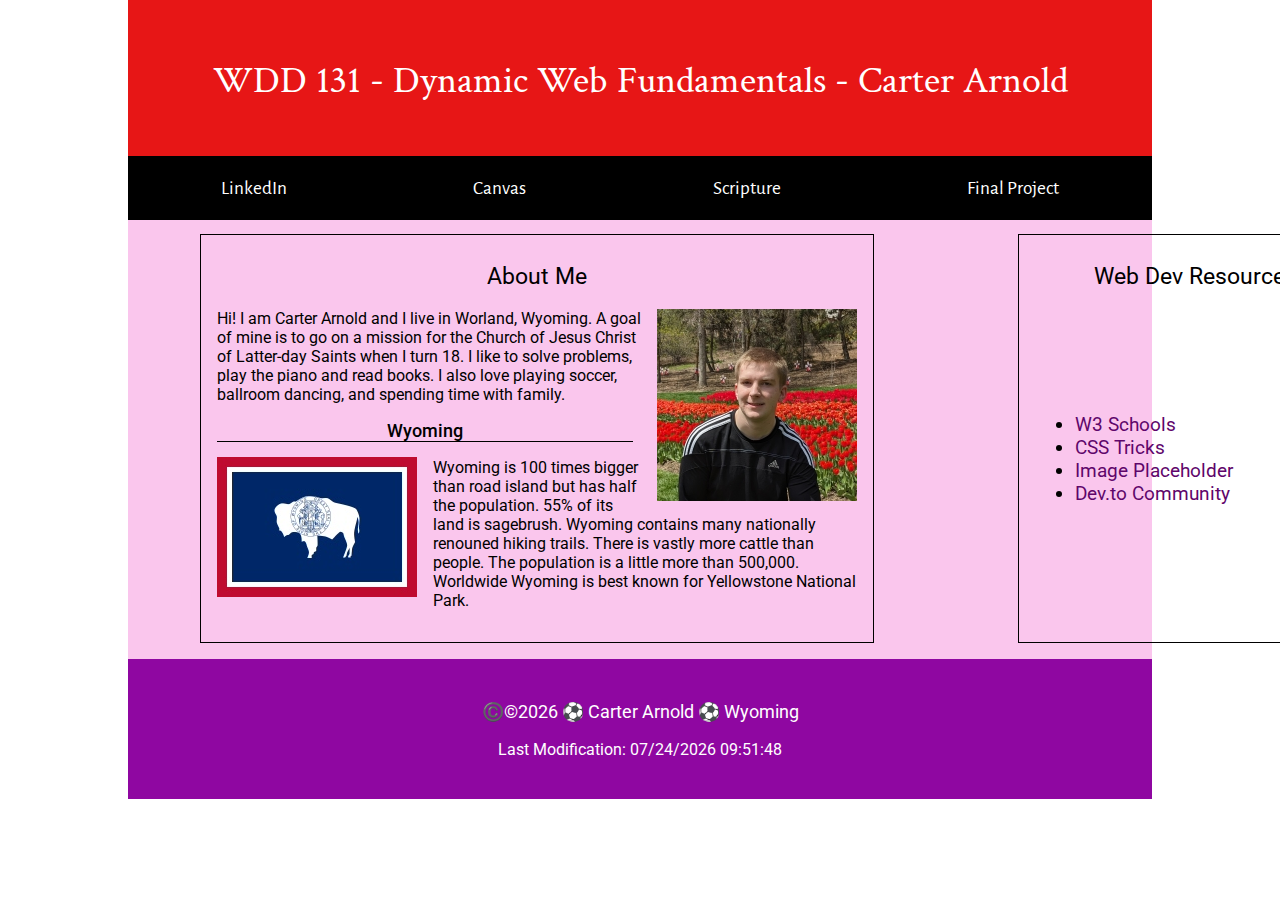
<file: index.html>
<!DOCTYPE html>
<html lang="en">
<head>
    <meta charset="UTF-8">
    <meta name="viewport" content="width=device-width, initial-scale=1.0">
    <title>WDD 131 - Dynamic Web Fundamentals - Carter Arnold</title>
    <meta name="description" content="Carter Arnold is in WDD 131 Dynamic Web Fundamentals and has created this home page for an assignment and has included many things relevent to Carter.">
    <meta name="author" content="Carter Arnold">
    <link rel="stylesheet" href="styles/base.css">
    <link rel="preconnect" href="https://fonts.googleapis.com">
    <link rel="preconnect" href="https://fonts.gstatic.com" crossorigin>
    <link href="https://fonts.googleapis.com/css2?family=Alegreya+Sans:wght@400;500&family=Crimson+Text&family=Roboto:wght@100;400&display=swap" rel="stylesheet">
    <script src="scripts/getdates.js" defer></script>
</head>
<body>
    <header>
        <h1>WDD 131 - Dynamic Web Fundamentals - Carter Arnold</h1>
        <nav>
            <a class="navatags" href="https://www.linkedin.com/">LinkedIn</a>
            <a class="navatags" href="https://byupw.instructure.com/">Canvas</a>
            <a class="navatags" href="https://www.churchofjesuschrist.org/study/scriptures/dc-testament/dc/10?lang=eng&id=p17#p5">Scripture</a>
            <a class="navatags" href="finalproject.html">Final Project</a>
        </nav>  
    </header>
    <main>
        <section class="card aboutme">
            <h2>About Me</h2>
            <img src="images/profile.jpg" alt="profile picture" width="200">
            <p>Hi! I am Carter Arnold and I live in Worland, Wyoming.
                A goal of mine is to go on a mission for the Church of Jesus Christ of Latter-day Saints when I turn 18.
                I like to solve problems, play the piano and read books.
                I also love playing soccer, ballroom dancing, and spending time with family.</p>
            <h2 class="wyoming">Wyoming</h2>
            <img class="flag" src="images/wyomingflag.jpg" alt="wyoming flag" width="200">
            <p>Wyoming is 100 times bigger than road island but has half the population. 55% of its land is sagebrush.
                Wyoming contains many nationally renouned hiking trails. There is vastly more cattle than people. 
                The population is a little more than 500,000. Worldwide Wyoming is best known for Yellowstone National Park.
            </p>
        </section>
        <section class="card wdevresources">
            <h2>Web Dev Resources</h2>
            <ul>
                <li><a class="wdevatags" href="https://www.w3schools.com/">W3 Schools</a></li>
                <li><a class="wdevatags" href="https://css-tricks.com/">CSS Tricks</a></li>
                <li><a class="wdevatags" href="https://placehold.co/">Image Placeholder</a></li>
                <li><a class="wdevatags" href="https://dev.to/">Dev.to Community</a></li>
            </ul>
            
            <p></p>
        </section>
    </main>
    <footer>
        <p class="footer">
            ©️<span id="currentyear"></span> ⚽ Carter Arnold ⚽ Wyoming 
        </p>
        <p id="lastModified">
        </p>
    </footer>
</body>
</html>
</file>
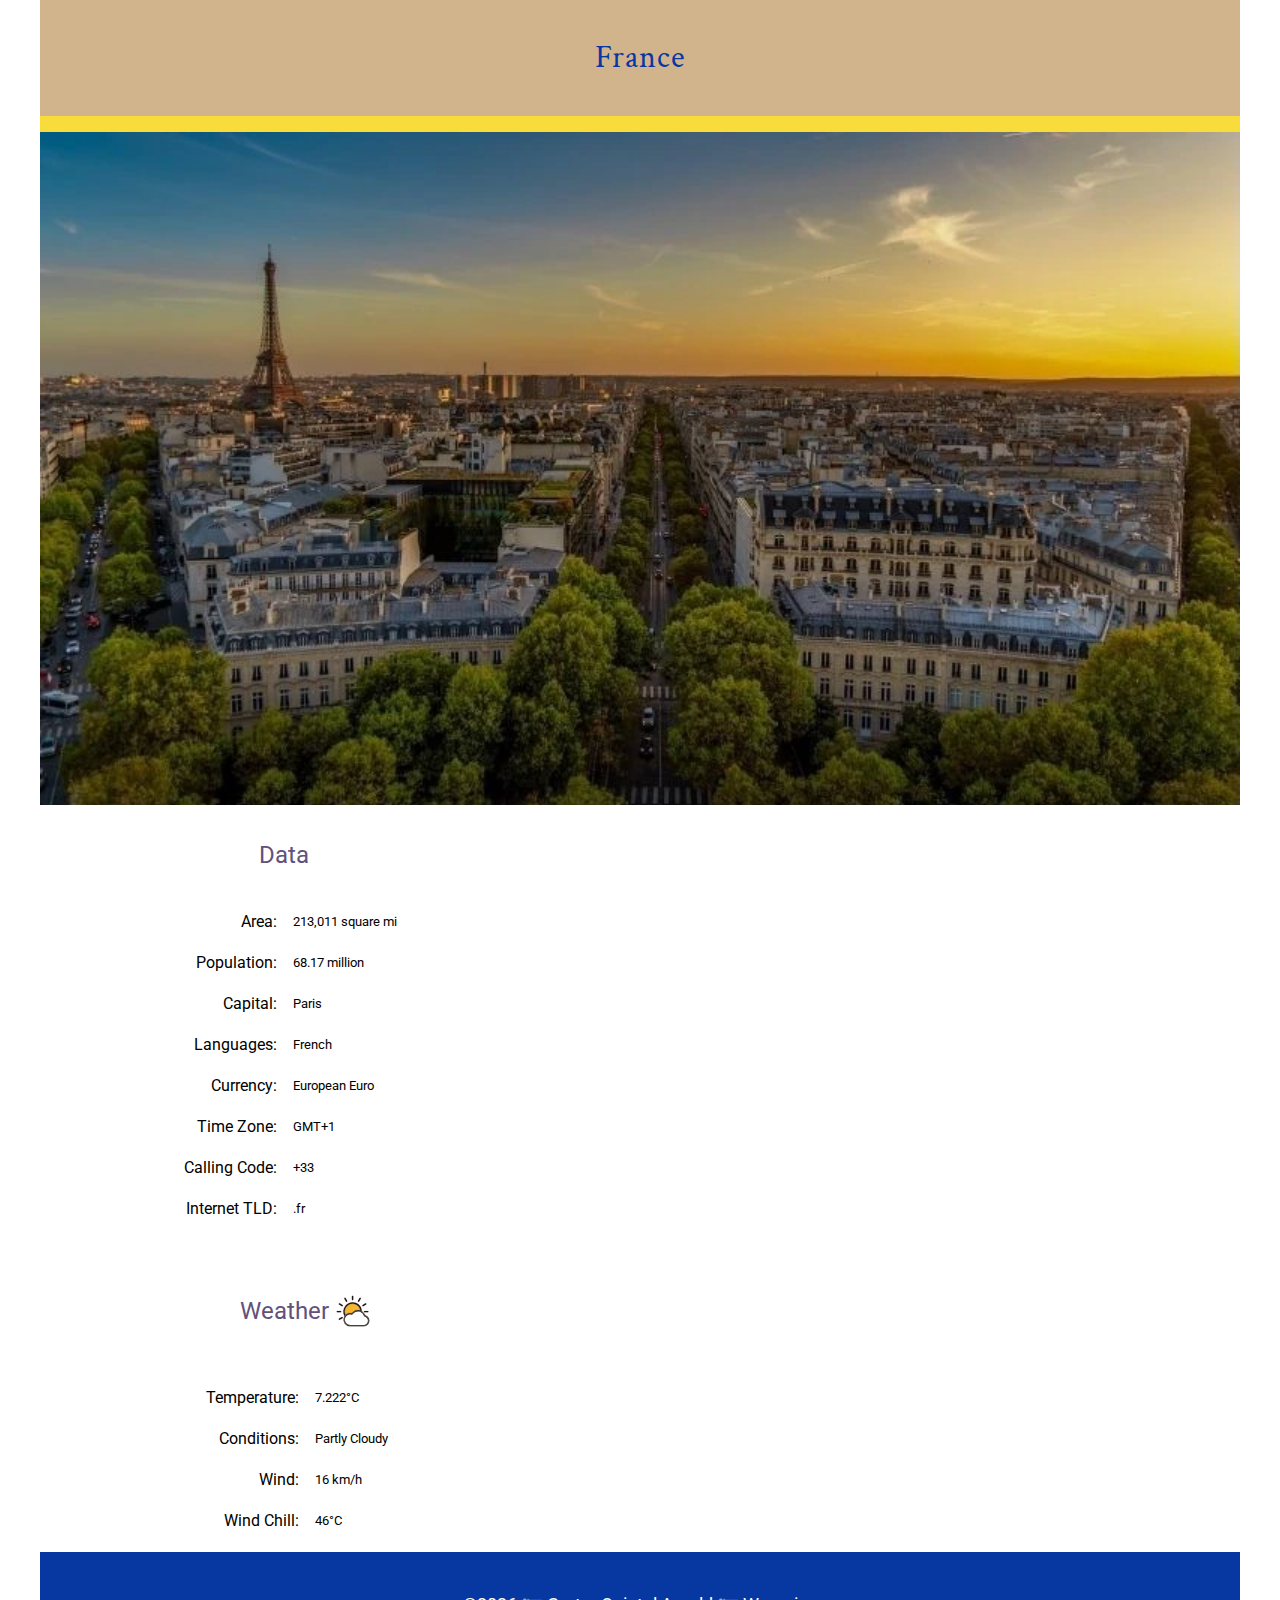
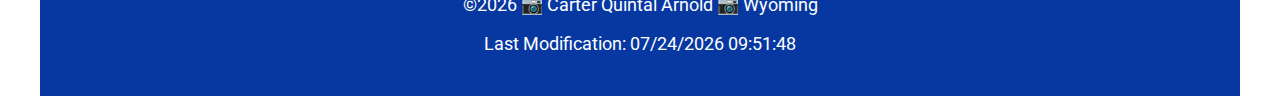
<file: place.html>
<!DOCTYPE html>
<html lang="en">
<head>
    <meta charset="UTF-8">
    <meta name="viewport" content="width=device-width, initial-scale=1.0">
    <title>France Information Page</title>
    <meta name="description" content="A Country Page that shows a picture and some data about that country, including the weather.">
    <meta name="author" content="Carter Arnold">
    <link rel="stylesheet" href="styles/place.css">
    <link rel="stylesheet" href="styles/place-large.css">
    <link rel="preconnect" href="https://fonts.googleapis.com">
    <link rel="preconnect" href="https://fonts.gstatic.com" crossorigin>
    <link href="https://fonts.googleapis.com/css2?family=Alegreya+Sans:wght@400;500&family=Crimson+Text&family=Roboto:wght@100;400&display=swap" rel="stylesheet">
</head>
<body>
    <header>
        <h1>France</h1>
    </header>
    <main>
        <picture>
            <source srcset="images/eiffel_tower_landscape.webp.webp" media="(min-width: 1350px)">
            <source srcset="images/france.webp" media="(min-width: 800px)">
            <img src="images/eiffel_tower_portrait.webp.webp" alt="france">
        </picture>
        <section class="data">
            <h2 class="datah2">Data</h2>
            <label>Area: </label>
            <p>213,011 square mi</p>
            <label>Population: </label>
            <p>68.17 million</p>
            <label>Capital: </label>
            <p>Paris</p>
            <label>Languages: </label>
            <p>French</p>
            <label>Currency: </label>
            <p>European Euro</p>
            <label>Time Zone: </label>
            <p>GMT+1</p>
            <label>Calling Code: </label>
            <p>+33</p>
            <label>Internet TLD: </label>
            <p>.fr</p>
        </section>
        <section class="weather">
            <div class="weatherheader">
                <h2 class="weatherh2">Weather</h2>
                <img class="weathersvg" src="images/clouds_sun_icon.svg" alt="cloudy and sunny svg">
                <span class="emoji">⛅</span>
            </div>
            <label>Temperature: </label>
            <p>7.222°C</p>
            <label>Conditions: </label>
            <p>Partly Cloudy</p>
            <label>Wind: </label>
            <p>16 km/h</p>
            <label>Wind Chill: </label>
            <p class="windChill"></p>
        </section>
    </main>
    <footer>
        <p class="footer">
            <span id="currentyear"></span> 📷 Carter Quintal Arnold 📷 Wyoming 
        </p>
        <p id="lastModified">
        </p>
    </footer>
    <script src="scripts/place.js" defer></script>
</body>
</html>
</file>
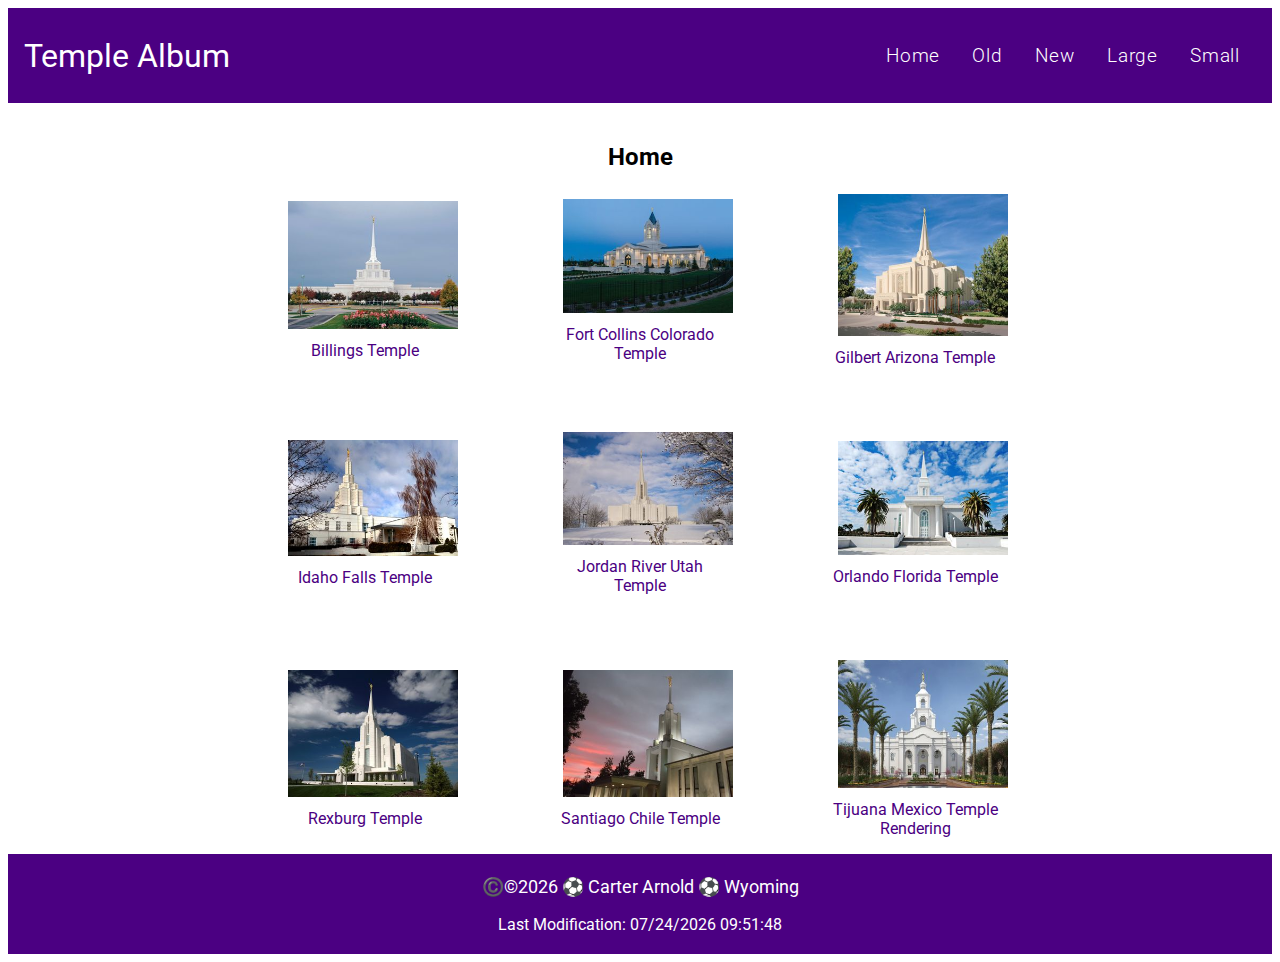
<file: temples.html>
<!DOCTYPE html>
<html lang="en">
<head>
    <meta charset="UTF-8">
    <meta name="viewport" content="width=device-width, initial-scale=1.0">
    <title>Temple Album</title>
    <meta name="description" content="temple imgs shown with navagation links at the top of the page that is called a temple album. the navigation links go into a hamberger menu after screen width gets to small.">
    <meta name="author" content="Carter Arnold">
    <link rel="preconnect" href="https://fonts.googleapis.com">
    <link rel="preconnect" href="https://fonts.gstatic.com" crossorigin>
    <link href="https://fonts.googleapis.com/css2?family=Roboto:wght@300;400&display=swap" rel="stylesheet">
    <link rel="stylesheet" href="styles/temples.css">
    <link rel="stylesheet" href="styles/temples-large.css">
    <script src="scripts/temples.js" defer></script>
    <script src="scripts/getdates.js" defer></script>
</head>
<body>
    <header>
        <h1>Temple Album</h1>
        <button id="menu" aria-label="Menu"></button>
        <nav>
            <ul class="navigation">
                <li><a href="temples.html">Home</a></li>
                <li><a href="old.html">Old</a></li>
                <li><a href="new.html">New</a></li>
                <li><a href="large.html">Large</a></li>
                <li><a href="small.html">Small</a></li>
            </ul>
        </nav>
    </header>
    <main>
        <h2>Home</h2>
        <div class="temple_imgs">
            <figure>
                <img src="images/billings_temple_lds.jpeg" alt="Billings Temple">
                <figcaption>Billings Temple</figcaption>
            </figure>
            <figure>
                <img src="images/fort_collins_colorado_temple.jpeg" alt="Billings Temple">
                <figcaption>Fort Collins Colorado Temple</figcaption>
            </figure>
            <figure>
                <img src="images/arizona_temple_lds.jpeg" alt="Billings Temple">
                <figcaption>Gilbert Arizona Temple</figcaption>
            </figure>
            <figure>
                <img src="images/idaho_falls_temple_lds.jpeg" alt="Billings Temple">
                <figcaption>Idaho Falls Temple</figcaption>
            </figure>
            <figure>
                <img src="images/jordan_river_temple_lds.jpeg" alt="Billings Temple">
                <figcaption>Jordan River Utah Temple</figcaption>
            </figure>
            <figure>
                <img src="images/orlando_florida_temple.jpeg" alt="Billings Temple">
                <figcaption>Orlando Florida Temple</figcaption>
            </figure>
            <figure>
                <img src="images/rexburg_temple.jpeg" alt="Billings Temple">
                <figcaption>Rexburg Temple</figcaption>
            </figure>
            <figure>
                <img src="images/santiago_chile_lds_temple.jpeg" alt="Billings Temple">
                <figcaption>Santiago Chile Temple</figcaption>
            </figure>
            <figure>
                <img src="images/tijuana_mexico_temple_rendering.jpeg" alt="Billings Temple">
                <figcaption>Tijuana Mexico Temple Rendering</figcaption>
            </figure>
        </div>
    </main>
    <footer>
        <p class="footer">
            ©️<span id="currentyear"></span> ⚽ Carter Arnold ⚽ Wyoming 
        </p>
        <p id="lastModified">
        </p>
    </footer>
</body>
</html>
</file>
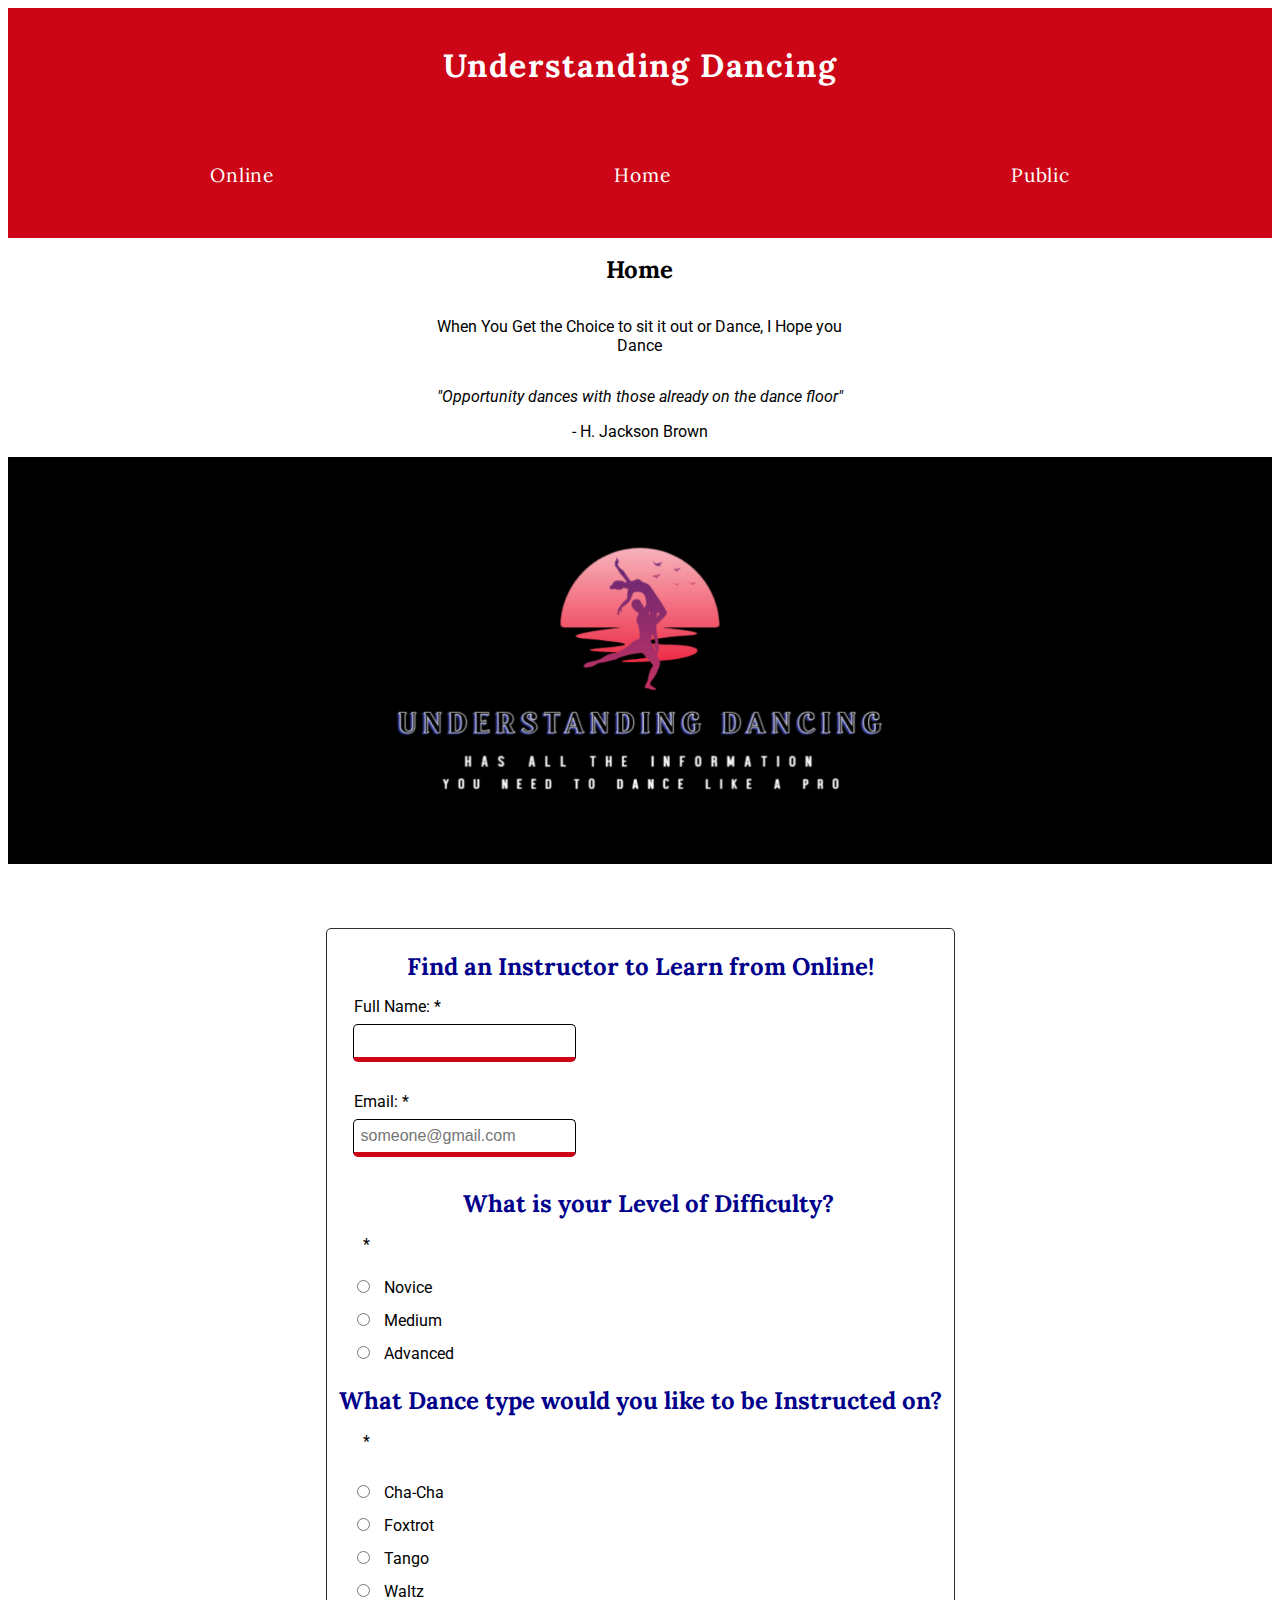
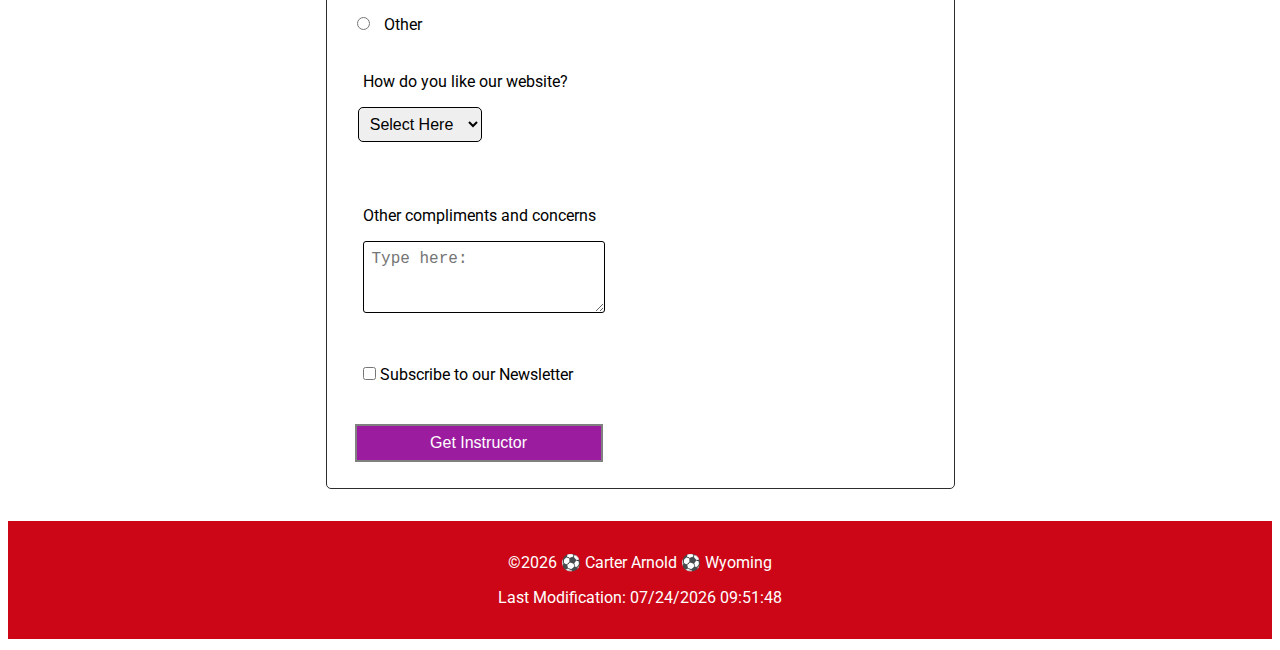
<file: project/dance.html>
<!DOCTYPE html>
<html lang="en">
<head>
    <meta charset="UTF-8">
    <meta name="viewport" content="width=device-width, initial-scale=1.0">
    <title>Understanding Dancing</title>
    <link rel="icon" href="images/understanding_dancing_title_img.png" type="image/png">
    <meta name="description" content="A dance website home page with a form to get you an instructor.">
    <meta name="author" content="Carter Arnold">
    <link rel="preconnect" href="https://fonts.googleapis.com">
    <link rel="preconnect" href="https://fonts.gstatic.com" crossorigin>
    <link href="https://fonts.googleapis.com/css2?family=Lora:ital@0;1&family=Roboto:ital@0;1&display=swap" rel="stylesheet">
    <link rel="stylesheet" href="styles/dance.css">
    <link rel="stylesheet" href="styles/small-dance.css">
</head>
<body>
    <header>
        <h1>Understanding Dancing</h1>
        <a id="menu"></a>
        <nav>
            <ul class="navigation">
                <li><a id="onlineresources" href="online.html">Online</a></li>
                <li><a id="home" href="dance.html">Home</a></li>
                <li><a id="publicresources" href="public.html">Public</a></li>
            </ul>
        </nav>
    </header>
    <main>
        <div class="divquotes">
            <h2 class="toph2">Home</h2>
            <p class="firstquote">When You Get the Choice to sit it out or Dance, I Hope you Dance</p>
            <p class="quote">"Opportunity dances with those already on the dance floor"</p>
            <p class="quoteauthor">- H. Jackson Brown</p>
        </div>
        <div class="divlogo">
            <img class="logo" src="images/uderstanding_dancing_logo.png" alt="dancing logo" width="500" loading="lazy">
        </div>
        <div class="control">
            <form method="get" action="thankyou.html">
                <fieldset>
                    <h2 class="findinstructor">Find an Instructor to Learn from Online!</h2>
                    <div class="form_item full_name">
                        <label class="labelfullname" for="fullname">Full Name: *</label>
                        <input type="text" id="fullname" name="fullname" required>
                    </div>
                    <div class="form_item contact_email">
                        <label class="emaillabel" for="useremail">Email: *</label>
                        <input type="email" id="useremail" name="useremail" placeholder="someone@gmail.com" required>
                    </div>
                    <div class="second_section">
                        <h2 class="difficultylevel">What is your Level of Difficulty?</h2>
                        <p class="asterisk1">*</p>
                        <div>
                            <input type="radio" id="novice" name="difficultylevel" value="Novice" required>
                            <label for="novice">Novice</label><br>
                            <input type="radio" id="medium" name="difficultylevel" value="Medium" required>
                            <label for="medium">Medium</label><br>
                            <input type="radio" id="advanced" name="difficultylevel" value="Advanced" required>
                            <label for="advanced">Advanced</label>
                        </div>
                    </div>
                    <div class="third_section">
                        <h2 class="dancetype">What Dance type would you like to be Instructed on?</h2>
                        <p class="asterisk2">*</p>
                        <div class="radio2">
                            <input type="radio" id="cha-cha" name="dancetype" value="Cha-Cha" required>
                            <label for="cha-cha">Cha-Cha</label><br>
                            <input type="radio" id="foxtrot" name="dancetype" value="Foxtrot" required>
                            <label for="foxtrot">Foxtrot</label><br>
                            <input type="radio" id="tango" name="dancetype" value="Tango" required>
                            <label for="tango">Tango</label><br>
                            <input type="radio" id="waltz" name="dancetype" value="Waltz" required>
                            <label for="waltz">Waltz</label><br>
                            <input type="radio" id="other" name="dancetype" value="Other" required>
                            <label for="other">Other</label>
                        </div>
                        <div class="form_item2 column1 browser">
                            <label id="browserlabel" for="browser">How do you like our website?</label>
                            <select name="browser" id="browser">
                                <option value="google">Select Here</option>
                                <option value="google">Awesome!</option>
                                <option value="firefox">Okay</option>
                                <option value="safari">Medium</option>
                                <option value="safari">Needs Work</option>
                            </select>
                        </div>
                        <div class="form_item2 places">
                        <p>Other compliments and concerns</p>
                            <textarea name="feedback" id="feedback" rows="3" placeholder="Type here:"></textarea>
                        </div>
                        <div class="form_item2 column1 newsletter">
                            <input type="checkbox" id="newsletter" name="newsletter">
                            <label for="newsletter">Subscribe to our Newsletter</label>
                        </div>
                        <button class="feedback" type="submit">Get Instructor</button>
                    </div>
                </fieldset>
            </form>
        </div>
    </main>
    <footer>
        <p class="footer">
            <span id="currentyear"></span> ⚽ Carter Arnold ⚽ Wyoming 
        </p>
        <p id="lastModified">
        </p>
        <p class=""></p>
    </footer>
    <script src="scripts/dance.js" defer></script>
</body>
</html>
</file>
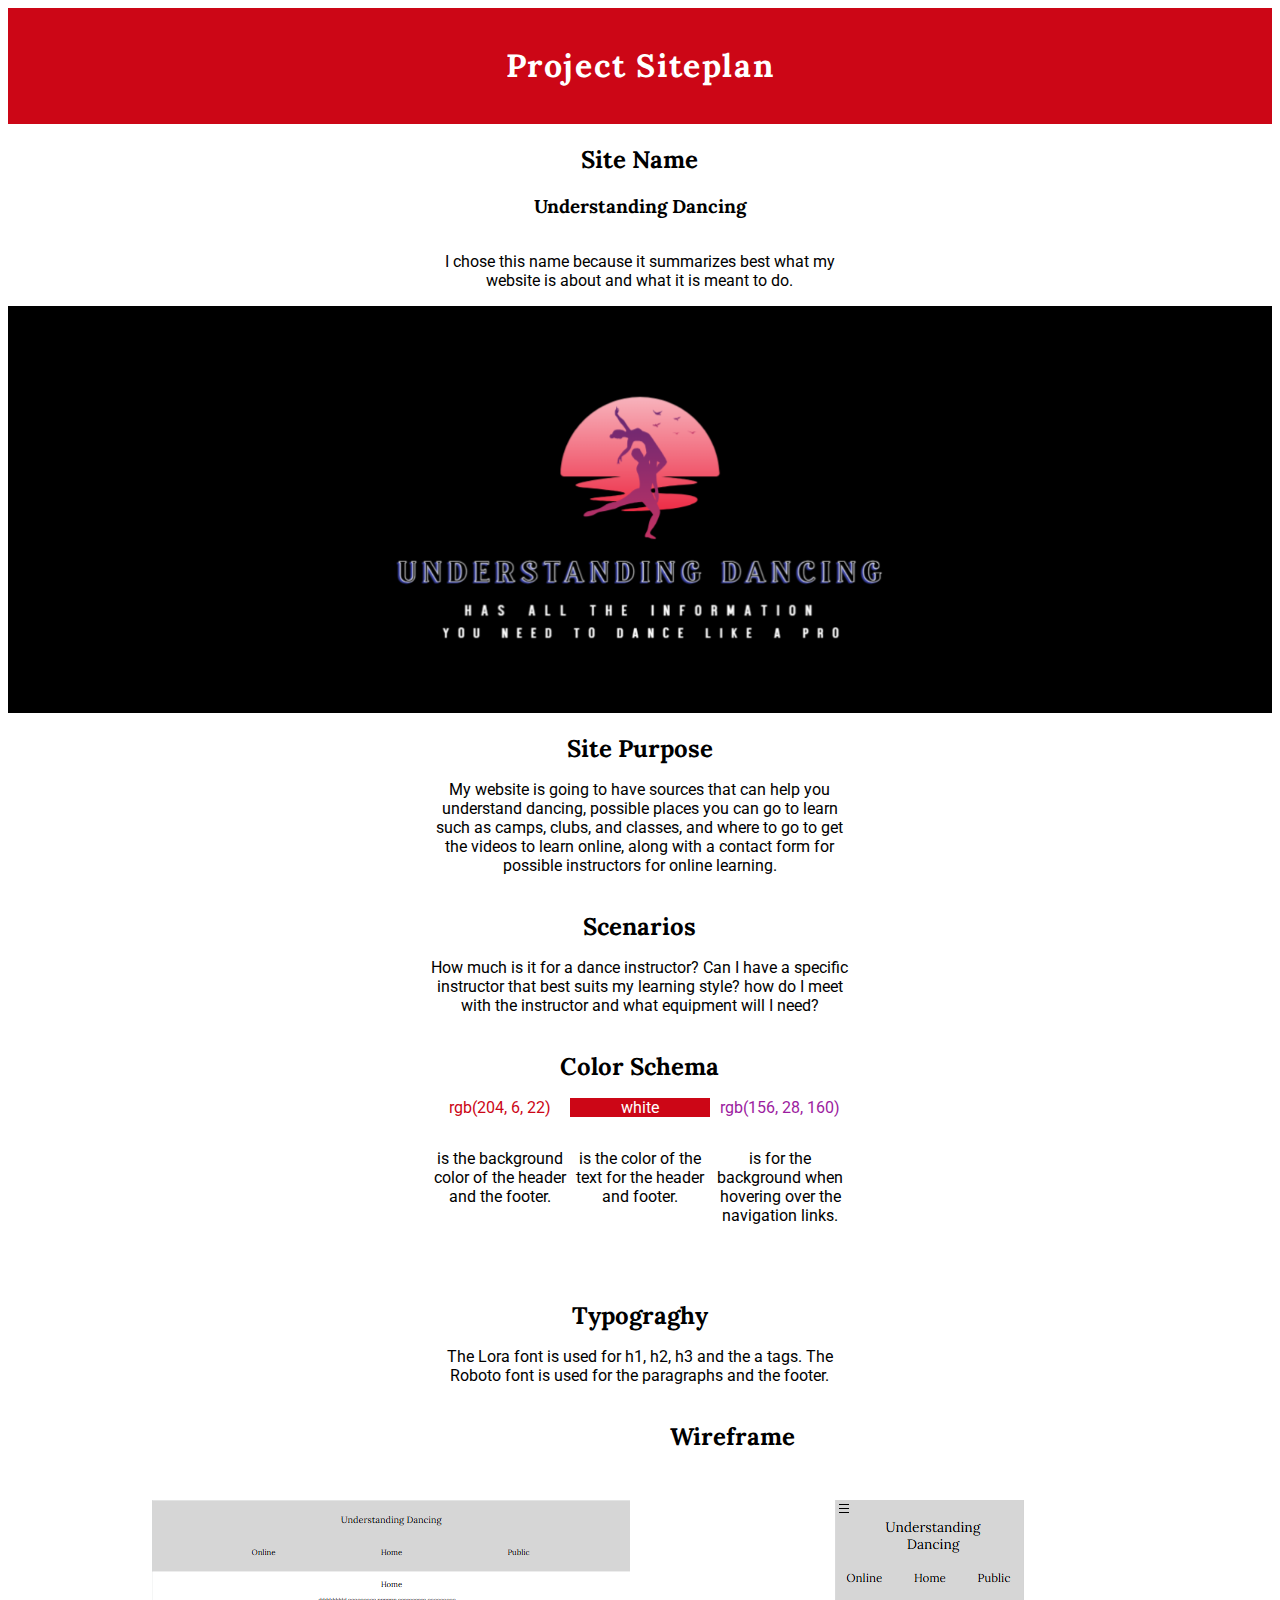
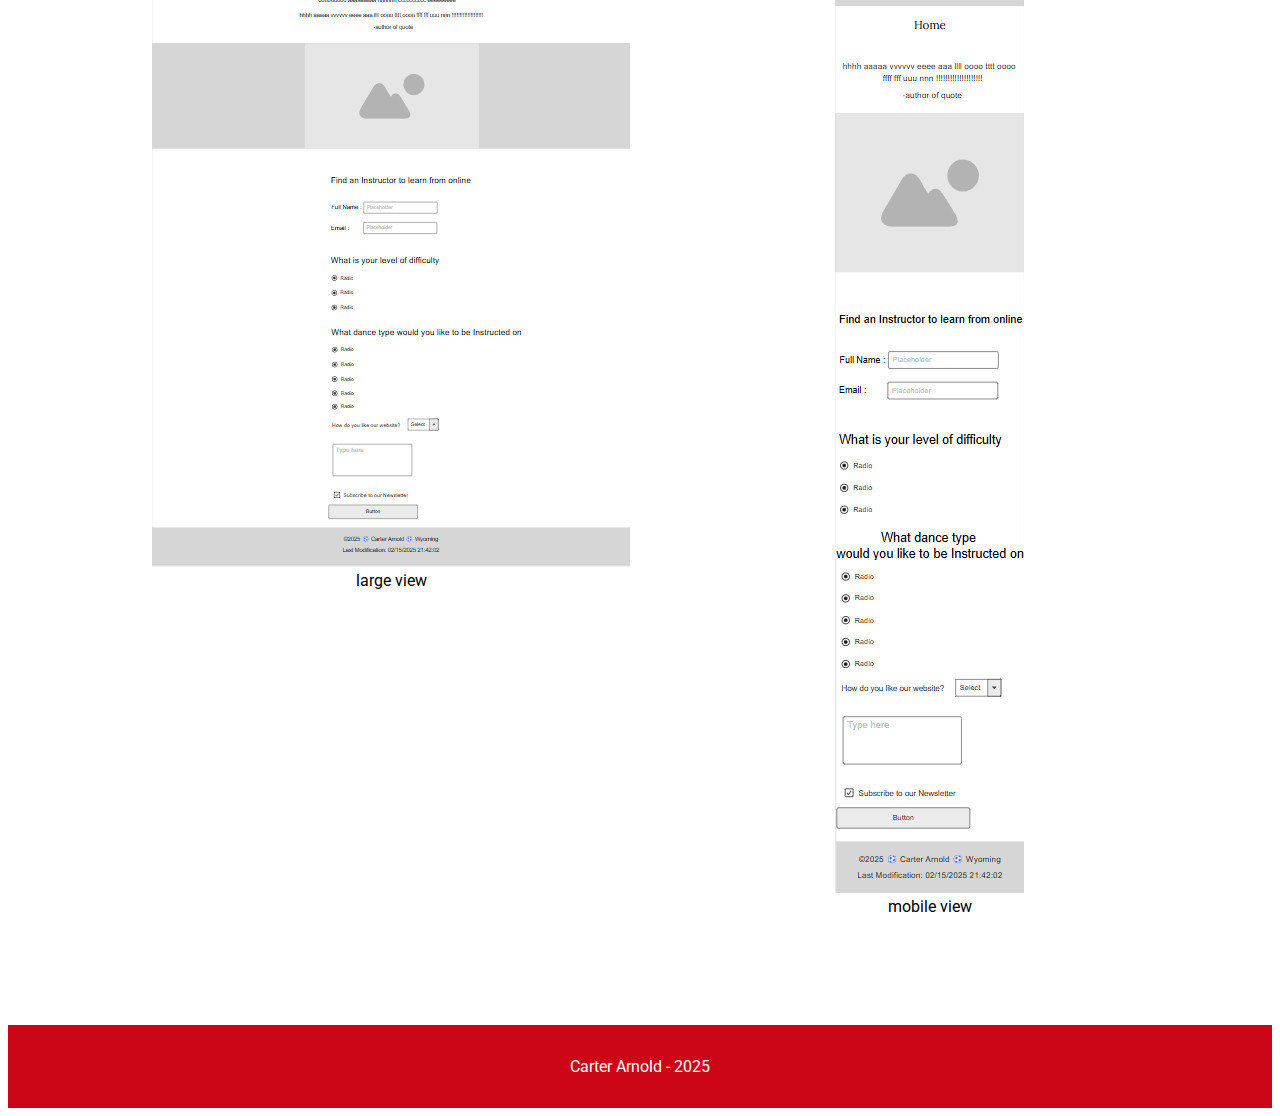
<file: project/siteplan.html>
<!DOCTYPE html>
<html lang="en">
<head>
    <meta charset="UTF-8">
    <meta name="viewport" content="width=device-width, initial-scale=1.0">
    <title>Project Siteplan</title>
    <link rel="icon" href="images/understanding_dancing_title_img.png" type="image/png">
    <meta name="description" content="A siteplan for a project of my own design">
    <meta name="author" content="Carter Arnold">
    <link rel="preconnect" href="https://fonts.googleapis.com">
    <link rel="preconnect" href="https://fonts.gstatic.com" crossorigin>
    <link href="https://fonts.googleapis.com/css2?family=Lora&family=Roboto&display=swap" rel="stylesheet">
    <link rel="stylesheet" href="styles/siteplan.css">
</head>
<body>
    <header>
        <h1>Project Siteplan</h1>
    </header>
    <main>
        <div class="has_h3">
            <h2>Site Name</h2>
            <h3>Understanding Dancing</h3>
            <p class="divp">I chose this name because it summarizes best what my website is about and what it is meant to do.</p>
        </div>
        <div class="logo">
            <img src="images/uderstanding_dancing_logo.png" alt="dancing logo" width="500">
        </div>
        <div>
            <h2>Site Purpose</h2>
            <p class="divp">My website is going to have sources that can help you understand dancing, possible places you can go to learn such as
                camps, clubs, and classes, and where to go to get the videos to learn online, along with a contact form
                for possible instructors for online learning.</p>
        </div>
        <div>
            <h2>Scenarios</h2>
            <p class="divp">
                How much is it for a dance instructor?
                Can I have a specific instructor that best suits my learning style?
                how do I meet with the instructor and what equipment will I need?
            </p>
        </div>
        <div class="colorschema">
            <h2>Color Schema</h2>
            <div class="divp">
                <p class="color1">rgb(204, 6, 22)</p>
                <p class="part1">is the background color of the header and the footer.</p>
                    <p class="color2">white</p><p class="part2">is the color of the text for the header and footer.</p>
                <p class="color3">rgb(156, 28, 160)</p><p class="part3">is for the background when hovering over the navigation links.</p>
            </div>
        </div>
        <div>
            <h2>Typograghy</h2>
            <p class="divp">
                The Lora font is used for h1, h2, h3 and the a tags. The Roboto font is used for the paragraphs and the footer.
            </p>
        </div>
        <div class="wireframe">
            <h2 class="wireframeh2">Wireframe</h2>
            <figure class="largeview">
            <img src="images/dance_large_view_wireframe.png" alt="large view dance wireframe">
            <figcaption>large view</figcaption>
            </figure>
            <figure class="mobileview">
            <img src="images/dance_mobile_view_wireframe.png" alt="mobile view dance wireframe">
            <figcaption>mobile view</figcaption>
            </figure>
        </div>
    </main>
    <footer>
        <p>Carter Arnold - 2025</p>
    </footer>
</body>
</html>
</file>
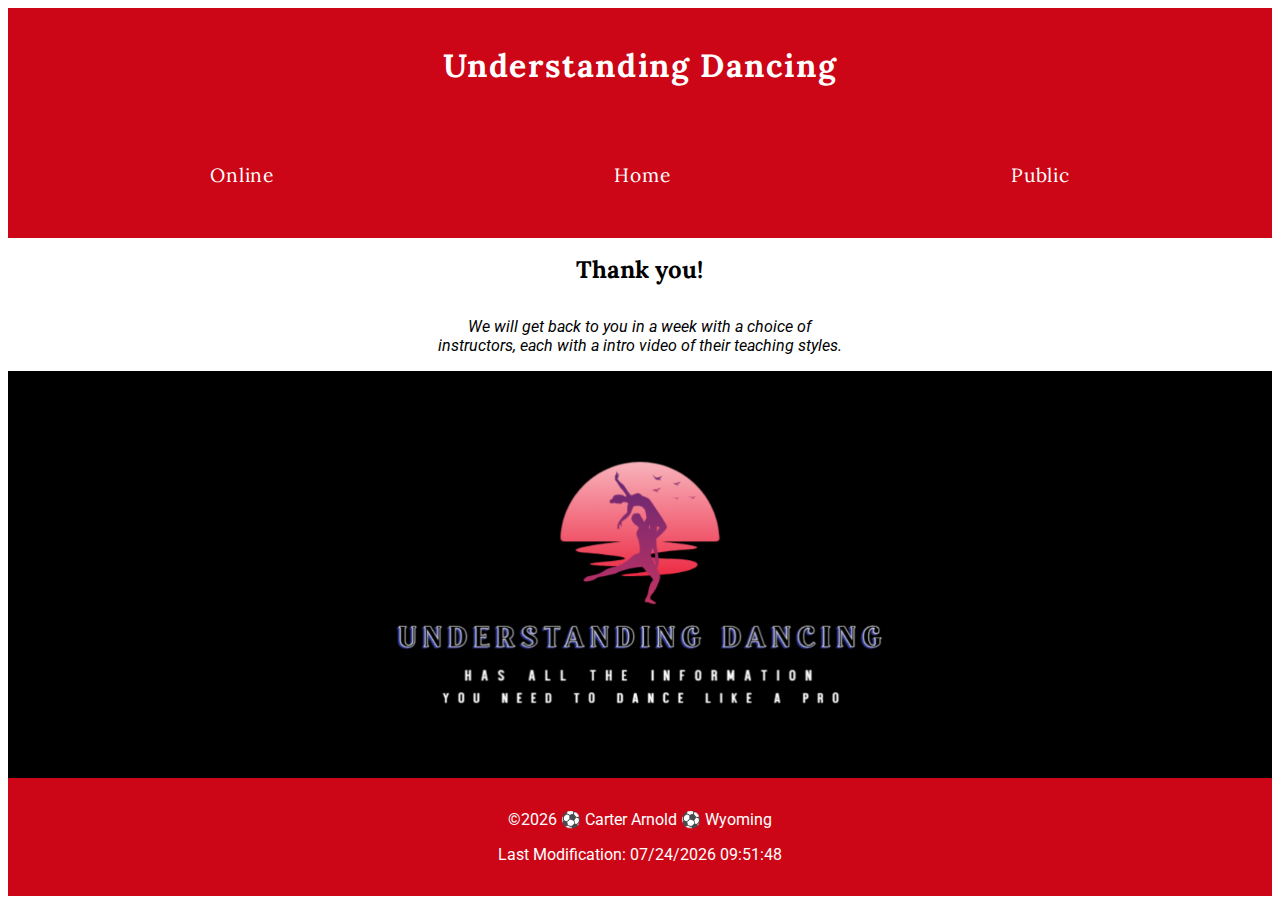
<file: project/thankyou.html>
<!DOCTYPE html>
<html lang="en">
<head>
    <meta charset="UTF-8">
    <meta name="viewport" content="width=device-width, initial-scale=1.0">
    <title>Understanding Dancing</title>
    <link rel="icon" href="images/understanding_dancing_title_img.png" type="image/png">
    <meta name="description" content="Thank you page for the home page form.">
    <meta name="author" content="Carter Arnold">
    <link rel="preconnect" href="https://fonts.googleapis.com">
    <link rel="preconnect" href="https://fonts.gstatic.com" crossorigin>
    <link href="https://fonts.googleapis.com/css2?family=Lora:ital@0;1&family=Roboto:ital@0;1&display=swap" rel="stylesheet">
    <link rel="stylesheet" href="styles/dance.css">
    <link rel="stylesheet" href="styles/small-dance.css">
</head>
<body>
    <header>
        <h1>Understanding Dancing</h1>
        <a id="menu"></a>
        <nav>
            <ul class="navigation">
                <li><a id="onlineresources" href="online.html">Online</a></li>
                <li><a id="home" href="dance.html">Home</a></li>
                <li><a id="publicresources" href="public.html">Public</a></li>
            </ul>
        </nav>
    </header>
    <main>
        <div class="divquotes">
            <h2>Thank you!</h2>
            <p class="quote">We will get back to you in a week with a choice of instructors, each with a intro video of their teaching styles.</p>
        </div>
        <div class="divlogo">
            <img class="logo" src="images/uderstanding_dancing_logo.png" alt="dancing logo" width="500" loading="lazy">
        </div>
    </main>
    <footer>
        <p class="footer">
            <span id="currentyear"></span> ⚽ Carter Arnold ⚽ Wyoming 
        </p>
        <p id="lastModified">
        </p>
    </footer>
    <script src="scripts/dance.js" defer></script>
</body>
</html>
</file>
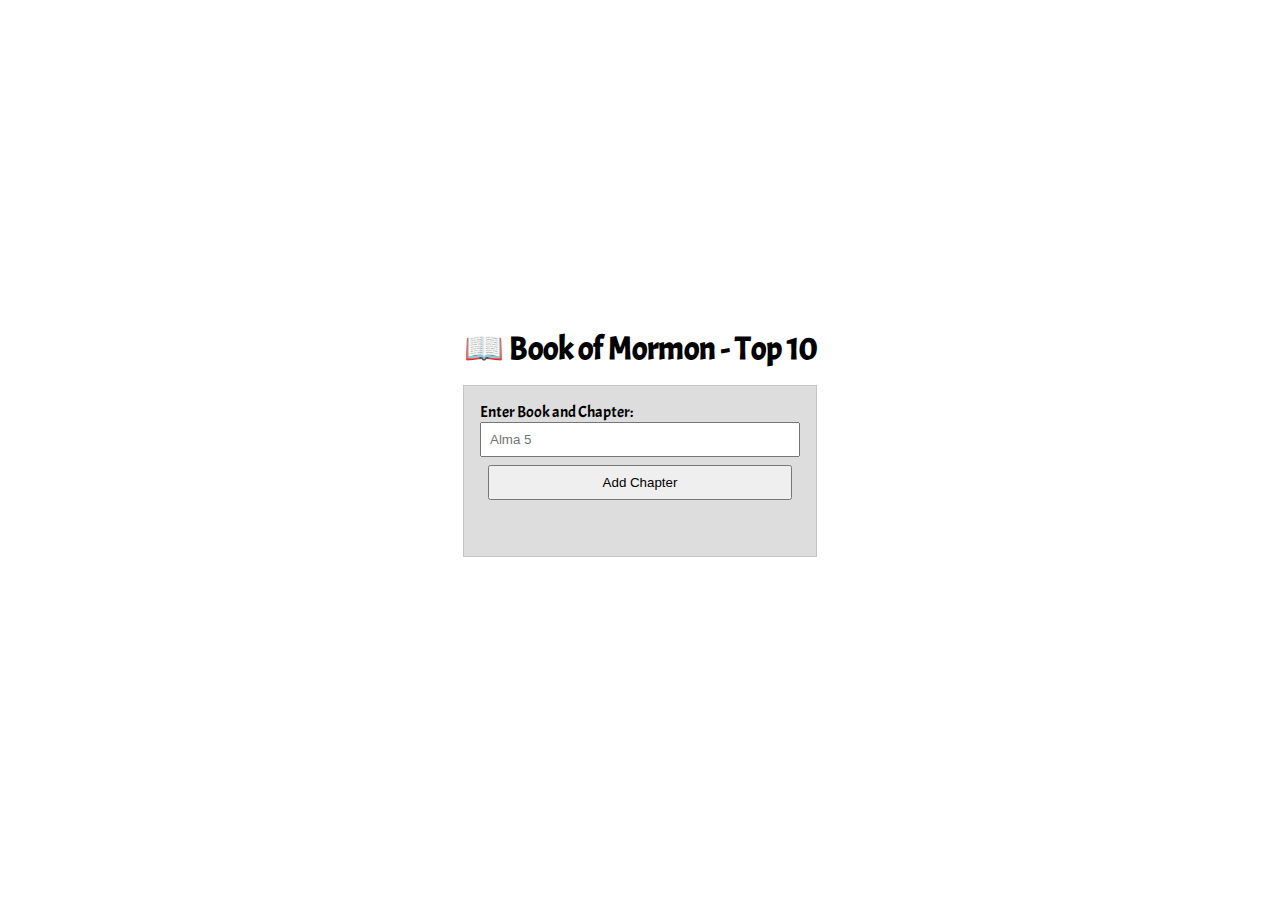
<file: week02/bom.html>
<!DOCTYPE html>
<html lang="en">
<head>
    <meta charset="UTF-8">
    <meta name="viewport" content="width=device-width, initial-scale=1.0">
    <title>Document</title>
    <link rel="preconnect" href="https://fonts.googleapis.com">
    <link rel="preconnect" href="https://fonts.gstatic.com" crossorigin>
    <link href="https://fonts.googleapis.com/css2?family=Acme&display=swap" rel="stylesheet">
    <link rel="stylesheet" href="styles/bom.css">
    <script src="scripts/bom.js" defer></script>
</head>
<body>
    <h1>📖 Book of Mormon - Top 10</h1>
    <main>
    	<label for="favchap">Enter Book and Chapter: </label>
    	<input type="text" id="favchap" placeholder="Alma 5">
    	<button type="submit">Add Chapter</button>
    	<ul id="list"></ul>
    </main>
</body>
</html>
</file>
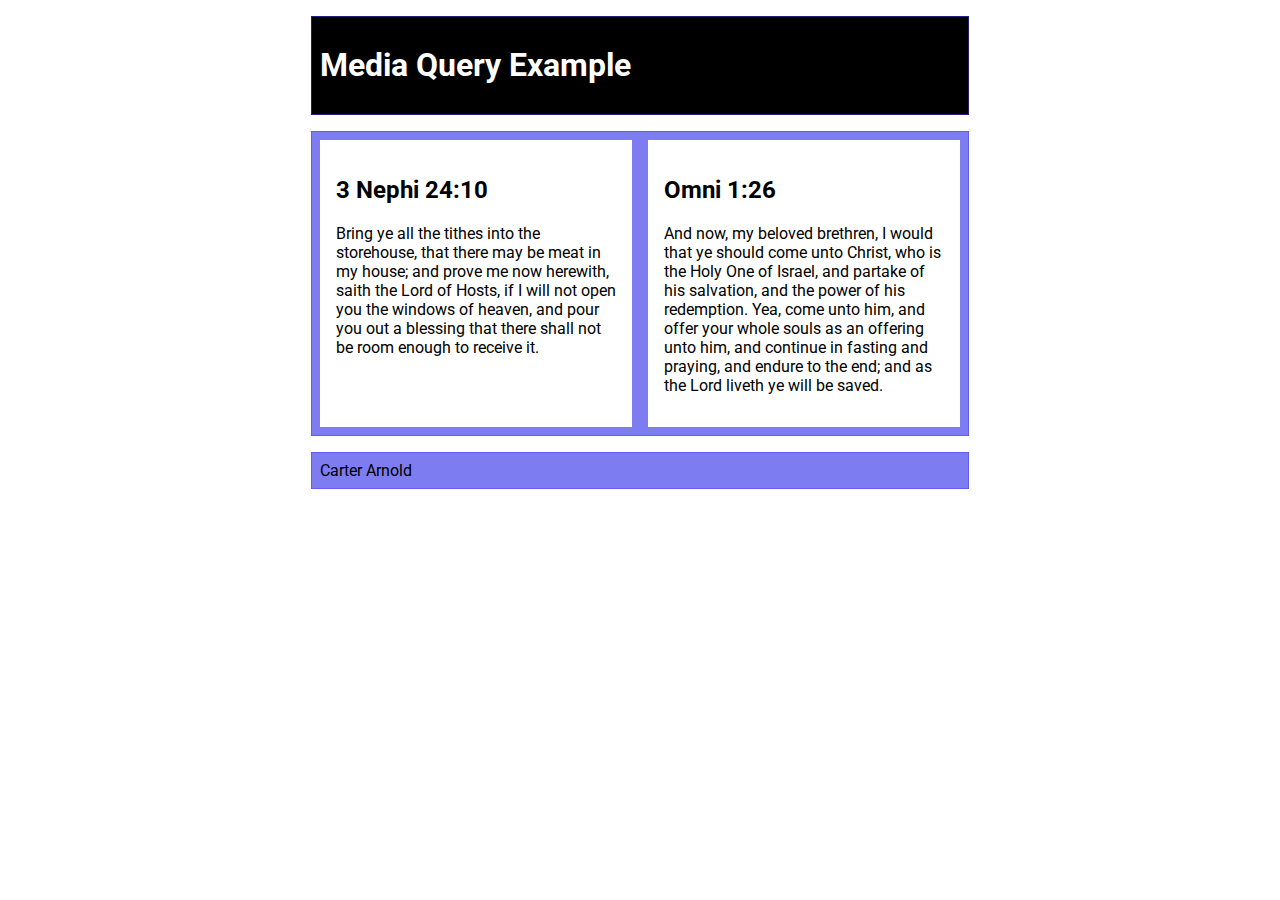
<file: week02/media-query.html>
<!DOCTYPE html>
<html lang="en">
<head>
    <meta charset="UTF-8">
    <meta name="viewport" content="width=device-width, initial-scale=1.0">
    <meta name="Description" content="an example of media query and how to use it in a webpage">
    <meta name="Author" content="Carter Arnold">
    <title>WDD 131 - Media Query Example</title>
    <link rel="preconnect" href="https://fonts.googleapis.com">
    <link rel="preconnect" href="https://fonts.gstatic.com" crossorigin>
    <link href="https://fonts.googleapis.com/css2?family=Roboto:wght@100;400&display=swap" rel="stylesheet">
    <link rel="stylesheet" href="styles/media-query.css">
    <link rel="stylesheet" href="styles/media-query-large.css">
</head>
<body>
    <header>
        <h1>Media Query Example</h1>
    </header>
    <main>
        <section>
        <h2>3 Nephi 24:10</h2>
        <p>Bring ye all the tithes into the storehouse, that there may be meat in my house; and prove me now herewith, saith the Lord of Hosts, 
            if I will not open you the windows of heaven, and pour you out a blessing that there shall not be room enough to receive it.</p>
        </section>
        <section>
            <h2>Omni 1:26</h2>
            <p>And now, my beloved brethren, I would that ye should come unto Christ, who is the Holy One of Israel, and partake of his salvation, 
                and the power of his redemption. Yea, come unto him, and offer your whole souls as an offering unto him, and continue 
                in fasting and praying, and endure to the end; and as the Lord liveth ye will be saved.</p>
        </section>
    </main>
    <footer>
        Carter Arnold
    </footer>
</body>
</html>
</file>
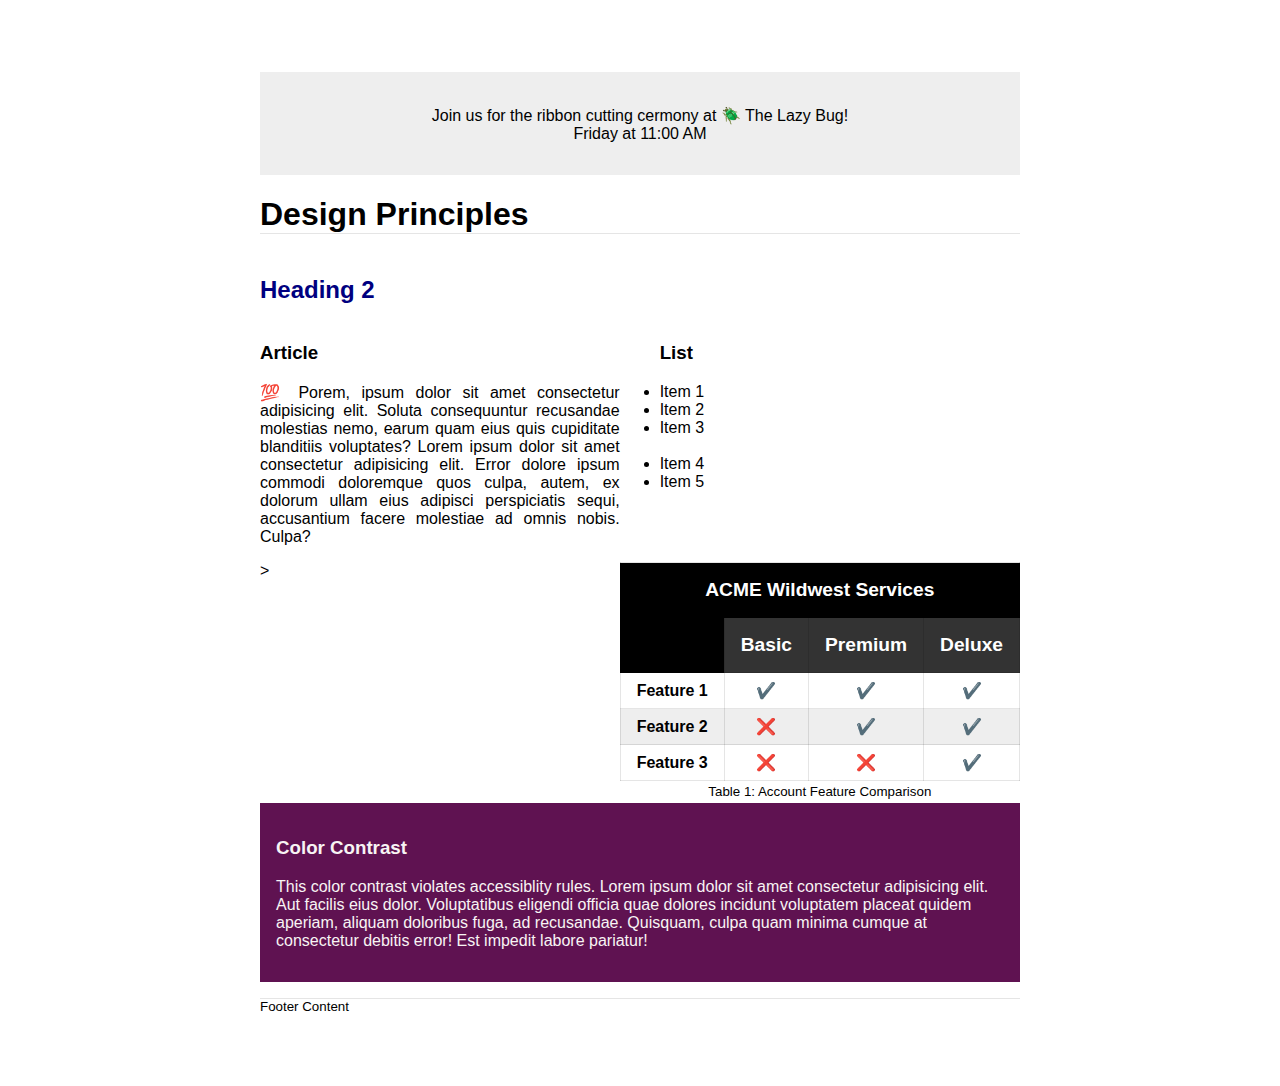
<file: week03/design.html>
<!DOCTYPE html>
<html lang="en">
<head>
    <meta charset="UTF-8">
    <meta name="viewport" content="width=device-width, initial-scale=1.0">
    <title>Design</title>
    <meta name="description" content="design program">
    <meta name="author" content="Carter Arnold">
    <link rel="stylesheet" href="styles/design.css">
</head>
<body>
    <header>
        <div class="banner"><br>Join us for the ribbon cutting cermony at 🪲 The Lazy Bug!<br>Friday at 11:00 AM</div>
        <h1>Design Principles</h1>
    </header>
    <main>
        <h2>Heading 2</h2>
        <section>
            <h3>Article</h3>
            <article>
                <p>💯 Porem, ipsum dolor sit amet consectetur adipisicing elit. Soluta consequuntur recusandae molestias nemo, earum quam eius quis cupiditate blanditiis voluptates? Lorem ipsum dolor sit amet consectetur adipisicing elit. Error dolore ipsum commodi doloremque quos culpa, autem, ex dolorum ullam eius adipisci perspiciatis sequi, accusantium facere molestiae ad omnis nobis. Culpa?</p>
            </article>
        </section>
        <section>
            <h3 class="h3list">List</h3>
            <ul>
                <li>Item 1</li>
                <li>Item 2</li>
                <li>Item 3<br><br></li>
                <li>Item 4</li>
                <li>Item 5</li>
            </ul>
        </section>
        ><table>
            <thead>
              <tr>
                <th colspan="4">ACME Wildwest Services</th>
              </tr>
              <tr>
                <td class="blank"></td>
                <th>Basic</th>
                <th>Premium</th>
                <th>Deluxe</th>
              </tr>
            </thead>
            <tbody>
              <tr>
                <th>Feature 1</th>
                <td>✔️</td>
                <td>✔️</td>
                <td>✔️</td>
              </tr>
              <tr>
                <th>Feature 2</th>
                <td>❌</td>
                <td>✔️</td>
                <td>✔️</td>
          
              </tr>
              <tr>
                <th>Feature 3</th>
                <td>❌</td>
                <td>❌</td>
                <td>✔️</td>
              </tr>
            </tbody>
          
            <caption>Table 1: Account Feature Comparison</caption>
          </table>
        <div class="callout">
            <h3>Color Contrast</h3>
            <p>This color contrast violates accessiblity rules. Lorem ipsum dolor sit amet consectetur adipisicing elit. Aut facilis eius dolor. Voluptatibus eligendi officia quae dolores incidunt voluptatem placeat quidem aperiam, aliquam doloribus fuga, ad recusandae. Quisquam, culpa quam minima cumque at consectetur debitis error! Est impedit labore pariatur!</p>
        </div>
    </main>
    <footer>
        Footer Content
    </footer>
</body>
</html>
</file>
<file: styles/base.css>
body{
    grid-template-columns: 300px  1fr .75fr;
    font-family : "Roboto", system-ui;
    font-weight : 400;
    font-style : normal;
    font-size: larger;
    margin: 0 8rem 0 8rem;
}

header{
    padding-top: 30px;
    background-color: rgb(231, 22, 22);
    text-align: center;
}

h1{
    color: white;
    font-family: "Crimson Text", serif;
    font-weight: 400;
    font-style: normal;

      
}

nav{
    display: flex;
    justify-content: space-around;
    align-items: center;
    background-color: black;
    height: 4rem;
    font-family : "Alegreya Sans", sans-serif;
    font-weight : 400;
    font-style : normal;
    position: relative;
    top: 1.6rem
}

nav a:hover{
    text-decoration: overline;
}

.navatags{
    color: white;
    text-decoration-line: none;
}

.wdevatags{
    text-decoration-line: none;
    color: #5F066B;
}

main{
    display: grid;
    grid-template-columns: .5fr 2fr 1fr .5fr;
    background-color: #fac6ed;
    padding-top: 1.5rem;
    max-width: 84rem;
    justify-content: space-around;
}

.card{
    border: 1px solid black;
    width: 20rem;
    padding: .5rem 1rem 1rem 1rem;
}

.wdevresources{
    display: grid;
    grid-template-rows: 1.5fr 2fr;
    grid-column: 3;
    margin: 1rem 4.5rem 1rem 4.5rem;
}

.aboutme{
    grid-column: 2;
    width: 40rem;
    margin: 1rem 4.5rem 1rem 4.5rem;
    padding: .5rem 1rem 1rem 1rem;
    text-align: left;
}

p{
    color: black;
    font-size: medium;
}

/* .titleaboutme{
    font-size: larger;
    text-align: center;
    font-weight: 400;
} */

h2{
    font-weight: 400;
    color: black;
    text-align: center;
    font-size: larger;
}



img{
    float: right;
    padding-left: 1rem;
}

.wyoming{
    width: 26rem;
    text-align: center;
    font-weight: 500;
    font-size: large;
    border-bottom: 1px solid black;
}

.flag{
    float: left;
    padding: 0 1rem 0 0;
}

footer{
    padding: 1.5rem;
    background-color: rgb(143, 7, 161);
    text-align: center;
}

.footer{
    color: white;
    font-size: large;
}

#lastModified{
    color: white;
}
</file>
<file: styles/place.css>
:root{
    --mainyellowcolor: rgb(248, 220, 59);
    --transparentbackground: rgba(250, 250, 250, 0);
}

body{
    max-width: 1200px;
    margin: 0 auto;
}

header{
    background-color: tan;
    text-align: center;
    padding: 1rem;
    border-bottom: 1rem solid var(--mainyellowcolor);
}

h1{
    font-family: "Crimson Text", serif;
    font-weight: 400;
    font-style: normal;
    color: rgb(7, 56, 161);
    letter-spacing: .07rem;
    font-size: xx-large;
}

main{
    margin: 0 auto;
}

picture{
    margin: 0 auto;
}

img{
    width: 100%;
}

section{
    width: fit-content;
    background-color: var(--transparentbackground);
    display: grid;
    grid-template-columns: 1.5fr 1fr;
    padding: 0 0rem 1rem 5rem;
}

.data{
    position: relative;
}

.datah2{
    padding: 1rem 0 1rem 6.5rem;
    margin: 1rem 3rem 1rem -1rem;
    font-family : "Roboto", system-ui;
    font-weight: 400;
    font-style: normal;
    text-align: center;
    grid-column: 1/3;
    background-color: var(--transparentbackground);
    color: rgb(97, 81, 124);
}

.weather{
    position: relative;
}

.weatherh2{
    font-family : "Roboto", system-ui;
    font-weight: 400;
    font-style: normal;
}

.weatherh2::after{
    background-color: black;
    width: 3rem;
}

.weatherheader{
    padding: 1rem 0 1rem 6.5rem;
    margin: 1rem 3rem 1rem 1rem;
    font-family : "Roboto", system-ui;
    font-weight: 400;
    font-style: normal;
    text-align: center;
    grid-column: 1/3;
    background-color: var(--transparentbackground);
    color: rgb(97, 81, 124);
    display: flex;
}

.weathersvg{
    width: 3rem;
}

.emoji{
    visibility: hidden;
}

label{
    font-family : "Roboto", system-ui;
    font-weight : 400;
    font-style : normal;
    font-size: medium;
    text-align: right;
    margin-top: .65rem;
    padding-right: 1rem;
    padding-left: 4rem;
}
p{
    font-family : "Roboto", system-ui;
    font-style : normal;
    font-size: small;
}

footer{
    font-family : "Roboto", system-ui;
    font-weight : 400;
    font-style : normal;
    font-size: larger;
    text-align: center;
    padding: 1.5rem;
    background-color: rgb(7, 56, 161);
    margin-top: -.3rem;
}

.footer{
    font-size: large;
    color: white;
}

#lastModified{
    color: white;
    font-size: large;
}
</file>
<file: styles/place-large.css>
@media screen and (min-width: 1350px){
    
    section{
        width: fit-content;
        background-color: rgba(250, 250, 250, 0.7);
        display: grid;
        grid-template-columns: 1.5fr 1fr;
        padding: 0 1rem 1rem 0;
    }
    
    .data{
        position: absolute;
        top: 11rem; left: 14rem;
    }
    
    .datah2{
        padding: 1rem 0rem 1rem 1rem;
        margin: 1rem 3rem 1rem -1rem;
        font-family : "Roboto", system-ui;
        font-weight: 400;
        font-style: normal;
        text-align: left;
        grid-column: 1/3;
        background-color: var(--mainyellowcolor);
        color: rgb(97, 81, 124);
    }
    
    .weather{
        position: absolute;
        top: 30rem; right: 14rem;
        padding-right: 0;
        padding-left: 0;
    }
    
    .weatherheader{
        padding: 0rem 0 0rem 0rem;
        margin: 1rem 3rem 1rem -1rem;
        font-family : "Roboto", system-ui;
        font-weight: 400;
        grid-column: 1/3;
        background-color: var(--mainyellowcolor);
        color: rgb(97, 81, 124);
        display: grid;
        grid-template-columns: 1fr.1fr 2fr;
    }

    .weatherh2{
        padding: .2rem 0 0 1rem;
    }

    .emoji{
        font-size: xx-large;
        margin-left: -15rem;
        margin-top: .8rem;
        visibility: visible;
    }

    .weathersvg{
        visibility: hidden;
    }
}
</file>
<file: styles/temples.css>
body{
    font-family: "Roboto", serif;
}

header{
    background-color: #4b0082;
    color: white;
    padding: .25rem 1rem .25rem 1rem;
}

h1{
    font-weight: 400;

}

#menu{
    position: absolute;
    top: 2rem; right: 2rem;
    color: white;
    background-color: #4b0082;
    border: none;
    font-size: larger;
    padding: .6rem;
    text-align: center;

}

#menu::before{
    content: "☰";
}

#menu.open::before{
    content: "X";
}
.open a{
    display: block;
    background-color: #4b0082;
}

.navigation a:hover {
    text-decoration: overline;
    color: #d3d3d3;
}



.navigation a{
    display: none;
    text-align: center;
    text-decoration: none; 
    color: white;
    font-size: larger;
    font-weight: 300;
    letter-spacing: .05rem;
    padding: 1rem;

}

.navigation{
   display: flex;
   flex-direction: column;
   justify-content: space-around;
   list-style: none;
}

main{
    max-width: 800px;
    margin: 0 auto;
}

.temple_imgs{
    display: grid;
    grid-template-columns: repeat(auto-fit, minmax(250px, 1fr));
    grid-gap: 25px;
    place-items: center;

}

h2{
    text-align: center;
    margin-bottom: -.05rem;
    margin-top: 2.5rem;
}



img{
    width: 100%;
    height: auto;
    margin: .5rem;
}

figcaption{
    color: indigo;
    text-align: center;
}

footer{
    padding: .25rem;
    background-color: indigo;
    color: white;
    text-align: center;
}

.footer{
    color: white;
    font-size: large;
}
</file>
<file: styles/temples-large.css>
@media screen and (min-width: 850px)
{
    header{
        display: flex;
        align-items: center;
        justify-content: space-between;

    }
    
    .navigation{
        flex-direction: row;
    }
    #menu{
        display: none;
    }

    .navigation a{
        display: block;
        flex: 1 1 100%;
    }
}
</file>
<file: project/styles/dance.css>
header{
    padding: 1rem;
    text-align: center;
    color: white;
    background-color: rgb(204, 6, 22);
    font-family: "Lora", serif;
    font-weight: 400;
    letter-spacing: .1rem;
}

.navigation{
    display: flex;
    justify-content: space-around;
    color: white;
    font-size: larger;
    font-weight: 300;
    letter-spacing: .05rem;
    padding: 1rem;
    list-style: none;
    text-align: center;
}

a{
    color: white;
    text-decoration: none;
    padding: .5rem 4.5rem;
}

.navigation a:hover {
    text-decoration: overline;
    background-color: rgb(156, 28, 160);
}

main{
    text-align: center;
}

.toph2{
    grid-column: 2;
    font-family: "Lora", serif;
    margin: 1rem 0 0 0;
    text-align: center;
}

h2{
    grid-column: 2;
    font-family: "Lora", serif;
    margin: 1rem 0 0 0;
    text-align: center;
}

.divquotes{
    display: grid;
    grid-template-columns: 1fr 1fr 1fr;
}

.firstquote{
    margin: 2rem 0 0 0;
    padding: 0;
    grid-column: 2;
    max-width: 40rem;
}

.quote{
    margin-top: 2rem;
    font-style: italic;
    grid-column: 2;
    max-width: 40rem;
}

.quoteauthor{
    margin: 0 0 1rem 0;
    padding: 0;
    grid-column: 2;
    max-width: 40rem;
}

.divlogo{
    display: block;
    background-color: black;
}

/* form */

.control{
   display: flex;
   justify-content: center;
   font-family: "Roboto", sans-serif;
}

.second_section{
    margin: 0 0 1rem .5rem;
    width: 100%;
    text-align: left;
}

.third_section{
    margin-bottom: 1rem;
    width: 100%;
    text-align: left;
}

fieldset{
    margin: 4rem 0 2rem 0;
    border: 1px solid rgb(46, 45, 45);
    border-radius: 5px;
}

.difficultylevel{
    width: 100%;
}

.dancetype{
    width: 100%;
}

.findinstructor{
    width: 100%;
}

#novice{
    margin: 10px;
}

#medium{
    margin: 10px;
}

#advanced{
    margin: 10px;
}

#waltz{
    margin: 10px;
}

#tango{
    margin: 10px;
}

#cha-cha{
    margin: 10px;
}

#other{
    margin: 10px;
}

#foxtrot{
    margin: 10px;
}

.control input[type="text"],
.control input[type="email"],
.control select
{
    border: 1px solid black;
    border-radius: 5px;
    padding: 7px;
}

.control input[type="checkbox"]{
    margin-top: 0;
}

.control textarea{
    border: 1px solid black;
    width: 14rem;
    border-radius: 3px;
}


.control input:required{
    border-bottom: 5px solid rgb(204, 6, 22);
}
.control input:required:valid{
    border-bottom: 5px solid green;
}

input, select, textarea, button, .radio, .radio2{
    padding: 0.5rem;
    font-size: 1rem;
}  

.browser{
    display: grid;
    grid-template-columns: .40fr .25fr;
    grid-template-rows: 1fr 1fr;
}

#browser{
    width: fit-content;
    grid-column: 1;
    grid-row: 2;
    margin-left: -.3rem;
}

#browserlabel{
    width: 250px;
}

button{
    width: 15.5rem;
    color: white;
    background-color: rgb(156, 28, 160);
    border: 2px solid gray;
    margin: 1rem 0 0rem 1rem;
}

select{
    margin-left: 5%;
    padding: 1%;
}

.form_item2{
    padding: 1.5rem;
}

.form_item{
    padding: 15px;
    text-align: left;
    display: flex;
    flex-wrap: wrap;
}

.contact_email{
    width: 18rem;
}

input{
    padding: 4px;
    margin: 1.7rem 0 0 0;
}

#useremail{
    margin-left: -3.5rem;
}

#fullname{
    margin-left: -5.5rem;
}

.feedback:hover{
    border: 2px solid black;
}

.asterisk1{
    color: black;
    font-size: medium;
    font-weight: 400;
    margin-left: 1rem;
}

.asterisk2{
    color: black;
    font-size: medium;
    font-weight: 400;    
    margin-left: 1.5rem;
}

/* form ends here */

p{
    font-family: "Roboto", sans-serif;
}

footer{
    background-color: rgb(204, 6, 22);
    color: white;
    text-align: center;
    padding: 1rem;
}

/* Online page */

.constanze{
    margin: 1rem 0 .5rem 0;
}

.links{
    margin-left: -1rem;
    padding-left: 0;
}

.linkh2{
    text-align: center;
}

.dancelinks{
    margin-top: 2rem;
    padding: 1rem 0;
    font-size: larger;
    list-style: none;
}

.onlineimgs{
    width: 310px;
}

/* Public page */

.headingtext{
    font-family: "Lora", serif;
    text-align: center;
    margin-bottom: 1rem;
}

.dance{
    margin-top: 2rem;
}

.dance1{
    margin-bottom: 2rem;
}
</file>
<file: project/styles/small-dance.css>
@media screen and (max-width: 700px){
    div{
        display: block;
    }

    .divquotes{
        display: block;
    }
    
    .logo{
        width: 300px;
    }

    a{
        padding: .5rem 2rem;
    }

    .navigation a:hover {
        text-decoration: overline;
        background-color: rgb(156, 28, 160);
    }

    /* Online page */

    .constanze{
        margin: 1rem 0 2.5rem 0;
    }
}
@media screen and (max-width: 475px){
    
    h2{
        text-align: center;
    }
    
    div{
        display: block;
    }
    
    .divquotes{
        display: block;
    }

    .toph2{
        margin: 1rem 0 -2rem 0;
    }
    
    .firstquote{
        visibility: hidden;
        margin: 0 0 0 0;
    }
    
    .quoteauthor{
        margin: 0 0 1.5rem 0;
    }

    #menu{
        position: absolute;
        top: .8rem; left: .8rem;
        color: white;
        background-color: rgb(204, 6, 22);
        border: none;
        font-size: larger;
        padding: .4rem;
        text-align: center;
    }
    
    #menu::before{
        content: "☰";
    }
    
    #menu.open::before{
        content: "X";
    }
    
    .open a{
        display: block;
        background-color: rgb(204, 6, 22);
    }
    
    .navigation{
        display: none;
    }
    
    .navigation.open{
        display: block;
    }
    
    nav::before{
        display: none;
    }
    
    nav {
        position: absolute;
        right: 1rem;
        display: block;
        text-align: center;
        width: 100%;
    }
    
    .navigation a{
        display: block;
        text-align: center;
        text-decoration: none; 
        color: white;
        font-size: larger;
        font-weight: 300;
        letter-spacing: .05rem;
        padding: 1rem;
        margin: 0 0 0 1.5rem;
        list-style: none;
    }
    
    .navigation li{
        list-style: none;
    }
}
</file>
<file: project/styles/siteplan.css>
header{
    padding: 1rem;
    text-align: center;
    color: white;
    background-color: rgb(204, 6, 22);
    font-family: "Lora", serif;
    font-weight: 400;
    letter-spacing: .1rem;
}

main{
    text-align: center;
}

.logo{
    display: block;
    background-color: black;
}

div{
    display: grid;
    grid-template-columns: 1fr 1fr 1fr;
}

h3{
    grid-column: 2;
    font-family: "Lora", serif;
}

h2{
    grid-column: 2;
    margin-bottom: 0;
    font-family: "Lora", serif;

}

.divp{
    grid-column: 2;
    max-width: 40rem;
}

p{
    font-family: "Roboto", sans-serif;
}

.colorschema{
    display: grid;
    grid-template-columns: 1fr 1fr 1fr;
    grid-template-rows: .25fr .25fr .25fr;
}

.color1{
    grid-column: 1;
    grid-row: 2;
    color: rgb(204, 6, 22);
}

.part1{
    grid-column: 1;
    grid-row: 3;
}

.color2{
    grid-column: 2;
    grid-row: 2;
    color: white;
    background-color: rgb(204, 6, 22);
}

.part2{
    grid-column: 2;
    grid-row: 3;
}

.color3{
    grid-column: 3;
    grid-row: 2;
    color: rgb(156, 28, 160);
}

.part3{
    grid-column: 3;
    grid-row: 3;
}

.wireframe{
    display: grid;
    grid-template-columns: .5fr .75fr .15fr 1fr 1fr;
    grid-template-rows: .15fr 1fr;
    font-family: "Roboto", sans-serif;
}

.wireframeh2{
    grid-column: 3;
    margin-bottom: 2rem;
}

.largeview{
    grid-row: 2;
    grid-column: 2;
}

.mobileview{
    grid-row: 2;
    grid-column: 4;
    margin-bottom: 2rem;
}

footer{
    background-color: rgb(204, 6, 22);
    color: white;
    text-align: center;
    padding: 1rem;
}
</file>
<file: week02/styles/bom.css>
* {
	margin: 0;
	padding: 0;
}

body {
	height: 100vh;
	display: flex;
	flex-direction: column;
	align-items: center;
	justify-content: center;
	font-family: Acme, Arial, sans-serif;
}

h1 {
	font-size: 1.5rem;
}

main {
	margin: 1rem auto;
	border: 1px solid rgb(0 0 0 / 0.1);
	padding: 1rem;
	background-color: #ddd;
	display: flex;
	flex-direction: column;
}

input,
button {
	padding: 0.5rem;
}

button {
	margin: 0.5rem;
}

.delete {
	width: fit-content;
}

.input {
	display: flex;
	gap: 1rem;
}

.list {
	padding: 0.5rem;
}

ul {
	margin: 1rem;
	list-style: none;
}

li {
	display: flex;
	align-items: center;
	justify-content: space-between;
}

@media only screen and (min-width: 32.5em) {
	h1 {
		font-size: 2rem;
	}

	main {
		width: 320px;
	}
}
</file>
<file: week02/styles/media-query.css>
body {
    font-family: "Roboto", serif;
}

header, main, footer {
    max-width: 640px;
    margin: 1rem auto;
    border: 1px solid rgba(64, 64, 245, 0.5);
    padding: .5rem;
    background-color: rgb(125, 125, 241);
}

main {
    display: grid;
    grid-template-columns: 1fr;
    grid-gap: 1rem;
}

section {
    padding: 1rem;
    background-color: white;
}
</file>
<file: week02/styles/media-query-large.css>
@media screen and (min-width: 500px)
{
    header{
        background-color: black;
        color: white;
    }

    main{
        grid-template-columns: 1fr 1fr;
    }
}
</file>
<file: week03/styles/design.css>
body {
	font-family: Roboto, helvetica, sans-serif;
}

header,
main,
footer {
	max-width: 760px;
	margin: 0 auto;
}

.banner {
	padding: 1rem 0 2rem 0;
	background-color: #eee;
    text-align: center;
}

h1 {
	border-bottom: 1px solid rgba(0, 0, 0, 0.1);
}

main {
	display: grid;
    grid-template-columns: 2fr 1fr;
}

h2 {
	color: navy;
	text-align: left;
    grid-column: 1/3;
}

article p {
    grid-column: 1;
	text-align: justify;
}

.h3list {
    padding-left: 2.5rem;
}

.callout {
	color: #f8f4f4;
	background-color: #5f1251;
    padding: 1rem;
    grid-column: 1/3;
}

footer {
	margin-top: 1rem;
	border-top: 1px solid rgba(0, 0, 0, 0.1);
	font-size: smaller;
	text-align: left;
}

body {
	padding: 5%;
  }
  
  body {
	padding: 5%;
  }
  
  table {
	width: 400px;
	border: 1px solid rgba(0, 0, 0, 0.1);
	border-collapse: collapse;
  
	caption {
	  caption-side: bottom;
	  font-size: smaller;
	  padding: 0.2rem;
	}
  
	th,
	td {
	  padding: 0.5em 1rem;
	  border: 1px solid rgba(0, 0, 0, 0.1);
	  white-space: pre;
	}
  
	thead th,
	tbody td {
	  text-align: center;
	}
  
	thead {
	  color: #fff;
	  background: #000;
  
	  th {
		padding: 1rem;
		font-size: larger;
	  }
  
	  tr:nth-last-child(1) {
		background-color: #333;
	  }
	}
  
	tbody tr:nth-child(even) {
	  background-color: #eee;
	}
  }
  
  .blank {
	background-color: #000;
  }
</file>
